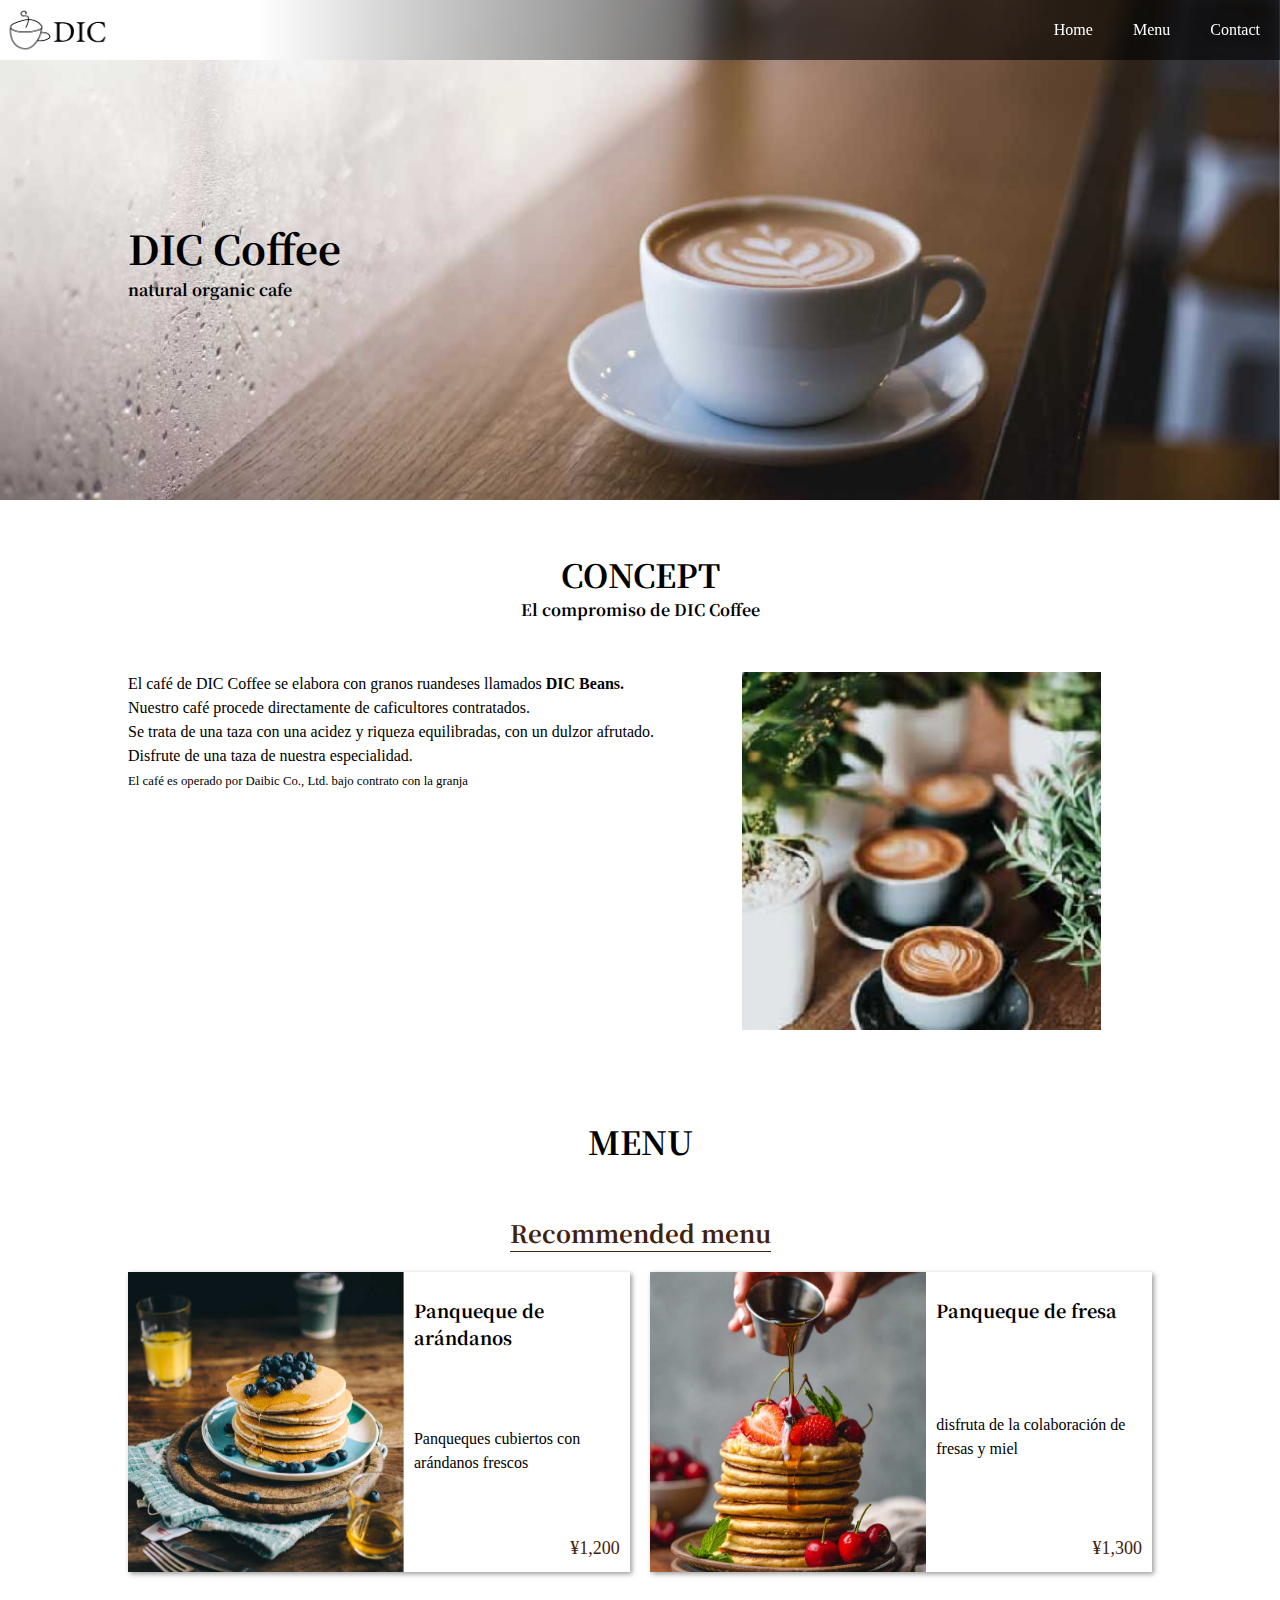
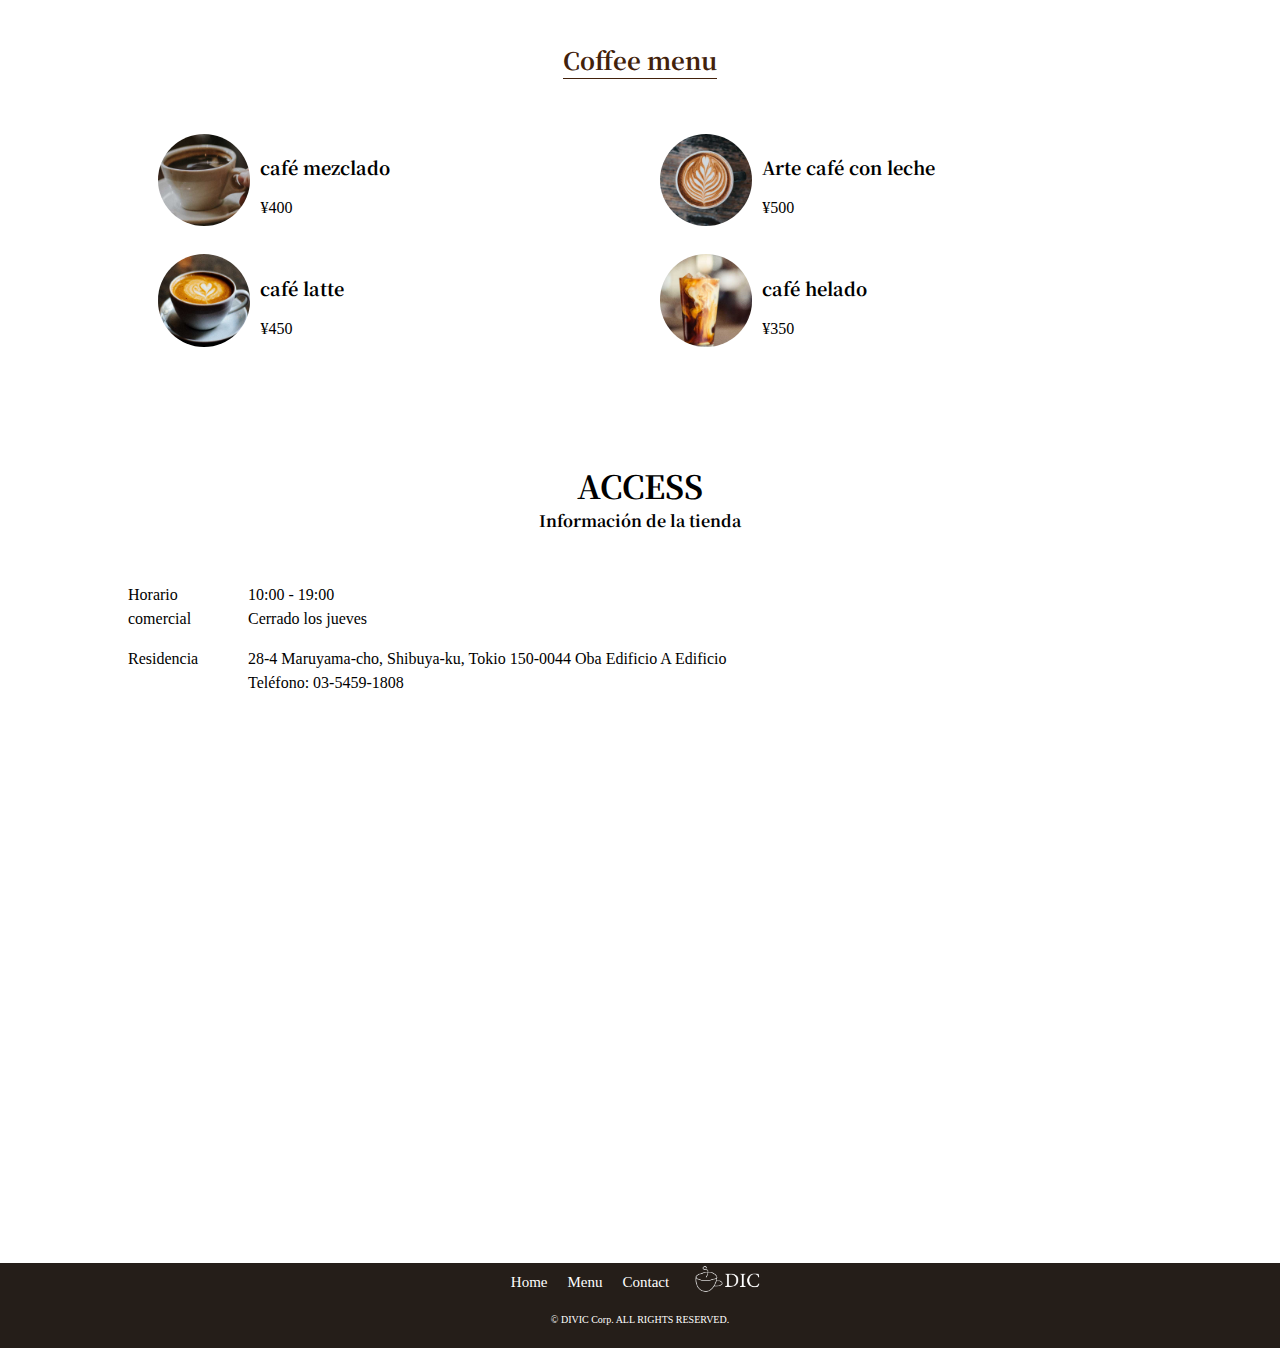
<file: DIC_cafe/index.html>
<!DOCTYPE html>
<html lang="ja">

<head>
    <meta charset="utf-8">
    <title>DIC cafe</title>
    <link href="css/normalize.css" rel="stylesheet">
    <link href="css/main.css" rel="stylesheet">
    <link href="https://fonts.googleapis.com/css2?family=Noto+Serif+JP:wght@400;700&display=swap" rel="stylesheet">
</head>

<body>
    <header>
        <nav class="header_nav">
            <a href="index.html" class="logo"><img src="images/sample_logo_k.png"></a>
            <ul class="global_nav">
                <a href="index.html" class="global_nav_item">
                    <li>Home</li>
                </a>
                <a href="#menu" class="global_nav_item">
                    <li>Menu</li>
                </a>
                <a href="contact.html" class="global_nav_item">
                    <li>Contact</li>
                </a>
            </ul>

        </nav>
        <div class="key section_inner">
            <div>
                <h1>DIC Coffee</h1>
                <p>natural organic cafe</p>
            </div>
        </div>

    </header>
    <section>
        <article class="section_inner">
            <div class="section_title">
                <h1>CONCEPT</h1>
                <p>El compromiso de DIC Coffee</p>
            </div>
            <p class="texto">
                El café de DIC Coffee se elabora con granos ruandeses llamados <strong>DIC Beans.</strong> <br>
                Nuestro café procede directamente de caficultores contratados. <br>
                Se trata de una taza con una acidez y riqueza equilibradas, con un dulzor afrutado. <br>
                Disfrute de una taza de nuestra especialidad. <br>
                <small>El café es operado por Daibic Co., Ltd. bajo contrato con la granja</small>
            </p>
            <img src="images/sample_concept.jpg" class="image_texto">
        </article>

        <article class="section_inner menu_section">
            <h1 class="section_title" id="menu">MENU</h1>
            <section>
                <div class="center">
                    <h1 class="menu_title">Recommended menu</h1>
                </div>
                <ul class="menu_list menu_list_recommended">
                    <li class="menu_item">
                        <div class="menu_item_content">
                            <h2 class="menu_item_title">Panqueque de arándanos</h2>
                            <p>Panqueques cubiertos con arándanos frescos</p>
                            <p class="menu_item_precio">¥1,200</p>
                        </div>
                        <img src="images/sample_pancake1.jpg" class="menu_item_image">
                    </li>
                    <li class="menu_item">
                        <div class="menu_item_content">
                            <h2 class="menu_item_title">Panqueque de fresa</h2>
                            <p>disfruta de la colaboración de fresas y miel</p>
                            <p class="menu_item_precio">¥1,300</p>
                        </div>
                        <img src="images/sample_pancake2.jpg" class="menu_item_image">
                    </li>
            </section>
            <section>
                <div class="center">
                    <h1 class="menu_title">Coffee menu</h1>
                </div>
                <ul class="menu_list coffee_menu">
                    <li class="cafe_menu_lista_item">
                        <div class="caffe_menu_content">
                            <h2 class="menu_item_title">café mezclado</h2>
                            <p class="caffe_menu_precio">¥400</p>
                        </div>
                        <img src="images/sample_cafe1.jpg" class="coffee_menu_image">
                    </li>
                    <li class="cafe_menu_lista_item">
                        <div class="caffe_menu_content">
                            <h2 class="menu_item_title">Arte café con leche</h2>
                            <p class="caffe_menu_precio">¥500</p>
                        </div>
                        <img src="images/sample_cafe2.jpg" class="coffee_menu_image">
                    </li>
                    <li class="cafe_menu_lista_item">
                        <div class="caffe_menu_content">
                            <h2 class="menu_item_title">café latte</h2>
                            <p class="caffe_menu_precio">¥450</p>
                        </div>
                        <img src="images/sample_cafe3.jpg" class="coffee_menu_image">
                    </li>
                    <li class="cafe_menu_lista_item">
                        <div class="caffe_menu_content">
                            <h2 class="menu_item_title">café helado</h2>
                            <p class="caffe_menu_precio">¥350</p>
                        </div>
                        <img src="images/sample_cafe4.jpg" class="coffee_menu_image">
                    </li>
                </ul>
            </section>
        </article>
        <article class="section_inner">
            <div class="section_title">
                <h1>ACCESS</h1>
                <p>Información de la tienda</p>
            </div>
            <dl class="info">
                <dt class="info_title">Horario comercial<br></dt>
                <dd>10:00 - 19:00<br>Cerrado los jueves</dd>
            </dl>
            <dl class="info">
                <dt class="info_title">Residencia<br></dt>
                <dd>28-4 Maruyama-cho, Shibuya-ku, Tokio 150-0044 Oba Edificio A Edificio <br>
                    Teléfono: 03-5459-1808</dd>
            </dl>
            <iframe
                src="https://www.google.com/maps/embed?pb=!1m18!1m12!1m3!1d3241.8621148514217!2d139.69188657578655!3d35.65576867259545!2m3!1f0!2f0!3f0!3m2!1i1024!2i768!4f13.1!3m3!1m2!1s0x60188b55bb707eff%3A0x5f04575eb7aca63e!2s%C5%8Cba%2C%2028-4%20Maruyamach%C5%8D%2C%20Shibuya%20City%2C%20Tokyo%20150-0044%2C%20Jap%C3%B3n!5e0!3m2!1ses!2spy!4v1717947179088!5m2!1ses!2spy"
                width="100%" height="450" style="border:0;" allowfullscreen="" loading="lazy"
                referrerpolicy="no-referrer-when-downgrade"></iframe>
        </article>
    </section>

    <footer class="footer">
        <nav>
            <ul class="footer_nav">
                <a href="index.html" class="footer_nav_item">
                    <li>Home</li>
                </a>
                <a href="#menu" class="footer_nav_item">
                    <li>Menu</li>
                </a>
                <a href="contact.html" class="footer_nav_item">
                    <li>Contact</li>
                </a>
                <a href="index.html" class="footer_nav_item">
                    <li>
                        <img src="images/sample_logo_w.png" class="footer_logo">
                    </li>
                </a>
            </ul>
        </nav>
        <p class="footer_right">© DIVIC Corp. ALL RIGHTS RESERVED.</p>
    </footer>
</body>

</html>
</file>
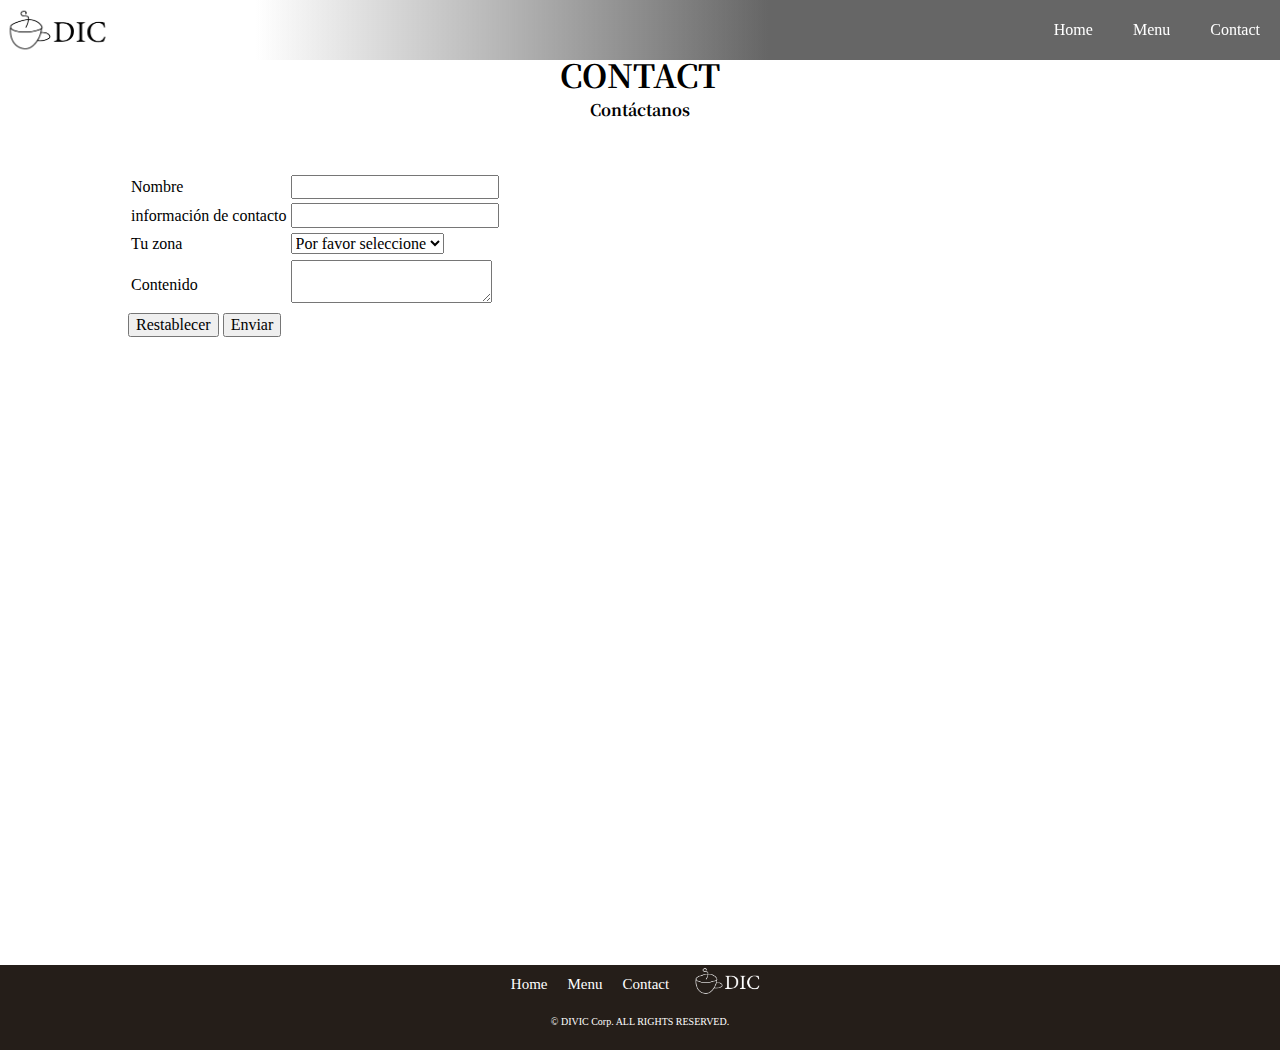
<file: DIC_cafe/contact.html>
<!DOCTYPE html>
<html>

<head>
  <meta charset="utf-8">
  <title>DIC cafe</title>
  <link href="css/normalize.css" rel="stylesheet">
  <link href="css/main.css" rel="stylesheet">
  <link href="https://fonts.googleapis.com/css2?family=Noto+Serif+JP:wght@400;700&display=swap" rel="stylesheet">
</head>

<body>
  <header class="sub_header">
    <nav class="header_nav">
      <a href="index.html" class="logo"><img src="images/sample_logo_k.png"></a>
      <ul class="global_nav">
        <a href="index.html" class="global_nav_item">
          <li>Home</li>
        </a>
        <a href="blueberry_pancakes.html" class="global_nav_item">
          <li>Menu</li>
        </a>
        <a href="contact.html" class="global_nav_item">
          <li>Contact</li>
        </a>
      </ul>
    </nav>
  </header>
  <section class="section_inner">
    <div class="section_title">
      <h1>CONTACT</h1>
      <p>Contáctanos</p>
    </div>
    <form action="#" method="post">
      <table class="contact">
        <tr class="contact_line">
          <td class="contact_sign"><label for="name">Nombre</label></td>
          <td class="contact_input"><input type="text" name="name" id="name"></td>
        </tr>
        <tr class="contact_line">
          <td class="contact_sign"><label for="phonenumber">información de contacto</label></td>
          <td class="contact_input"><input type="tel" name="phonenumber" id="phonenumber"></td>
        </tr>
        <tr class="contact_line">
          <td class="contact_sign"><label for="region">Tu zona</label></td>
          <td>
            <select id="region">
              <option value="0">Por favor seleccione</option>
              <option value="1">Hokkaido</option>
              <option value="2">Tohoku</option>
              <option value="3">Kanto</option>
              <option value="4">Chubu</option>
              <option value="5">Kinki</option>
              <option value="6">China/Shikoku</option>
              <option value="7">Kyushu</option>
            </select>
          </td>
        </tr>
        <tr class="contact_content">
          <td class="contact_sign"><label for="content">Contenido</label></td>
          <td class="contact_input"><textarea name="content" id="content"></textarea></td>
        </tr>
      </table>
      <div class="contact_btn_area">
        <button type="reset">Restablecer</button>
        <button type="submit">Enviar</button>
      </div>
    </form>
  </section>
  <footer class="footer">
    <nav>
      <ul class="footer_nav">
        <a href="index.html" class="footer_nav_item">
          <li>Home</li>
        </a>
        <a href="blueberry_pancakes.html" class="footer_nav_item">
          <li>Menu</li>
        </a>
        <a href="contact.html" class="footer_nav_item">
          <li>Contact</li>
        </a>
        <a href="index.html" class="footer_nav_item">
          <li>
            <img src="images/sample_logo_w.png" class="footer_logo">
          </li>
        </a>
      </ul>
    </nav>
    <p class="footer_right">© DIVIC Corp. ALL RIGHTS RESERVED.</p>
  </footer>
</body>

</html>
</file>
<file: DIC_cafe/css/main.css>
@charset "utf-8";

html {
    height: 100%;
}

body {
    position: relative;
    padding-bottom: 75px;
    min-height: 100%;
}

li {
    list-style: none;
}

p,
ul {
    margin: 0;
    padding: 0;
}

div,
li {
    box-sizing: border-box;
}

.header_nav {
    background: linear-gradient(90deg, #fff 20%, rgba(0, 0, 0, .6) 60%);
    display: flex;
    height: 60px;
    justify-content: space-between;
    align-items: stretch;
    position: fixed;
    top: 0;
    width: 100%;
    z-index: 10;
}

.global_nav_item {
    color: #fff;
    text-decoration: none;
    display: flex;
    align-items: center;
    padding: 0 20px;
}

.global_nav_item:hover {
    background: #fff;
    color: #42210b;
}

.global_nav {
    display: flex;
    align-items: stretch;
    justify-content: flex-end;
}

.logo {
    width: 120px;
    display: flex;
    align-items: center;
}

.logo img {
    width: 100%;
}

.section_inner {
    padding: 50px 10% 30px;
}

.key {
    height: 500px;
    background: center / cover no-repeat url("../images/sample_key.jpg");
    font-family: 'Noto Serif Jp', serif;
    font-weight: bold;
    display: flex;
    flex-direction: column;
    justify-content: center;
}

.key h1 {
    font-size: 2.5rem;
}

.section_title {
    font-family: 'Noto Serif JP', serif;
    font-weight: bold;
    text-align: center;
    margin-bottom: 50px;
}

.menu_title {
    display: inline-block;
    font-family: 'Noto Serif JP', serif;
    text-align: center;
    font-size: 1.5rem;
    color: #42210b;
    border-bottom: solid #42210b 1px;
    margin-bottom: 20px;
}

.center {
    text-align: center;
}

.coffee_menu_image {
    width: 20%;
    border-radius: 50%;
}

.texto {
    float: left;
    width: 60%;

}

.image_texto {
    width: 35%;
}

.menu_list {
    display: flex;
    justify-content: space-between;
    flex-wrap: wrap;
}

.menu_list_recommended {
    padding-bottom: 50px;
}

.menu_item {
    width: 49%;
    display: flex;
    flex-direction: row-reverse;
    box-shadow: 2px 2px 5px rgb(0, 0, 0, 0.4);
    margin-bottom: 20px;
}

.menu_item_content {
    width: 45%;
    padding: 10px;
    display: flex;
    flex-direction: column;
    justify-content: space-between;
    background: #fff;
}

.menu_item_title {
    font-size: 18px;
    font-family: 'Noto Serif JP', serif;
}

.menu_item_precio {
    color: #42210b;
    font-size: 18px;
    text-align: right;
}

.menu_item_image {
    width: 55%;
    object-fit: cover;
    height: 300px;
}

.coffee_menu {
    background: #fff;
    padding: 20px;
}

.cafe_menu_lista_item {
    width: 49%;
    display: flex;
    flex-direction: row-reverse;
    align-items: center;
    padding: 10px;
}

.caffe_menu_content {
    width: 80%;
    padding: 10px;
}

.info {
    display: flex;
}

.info_title {
    width: 80px;
}

.footer {
    width: 100%;
    background: #251e19;
    position: absolute;
    bottom: -75px;
    padding-bottom: 10px;
    height: 75px;
}

.footer_nav {
    display: flex;
    justify-content: center;
    margin-bottom: 10px;
}

.footer_nav_item {
    padding: 0 10px;
    display: flex;
    flex-direction: column;
    justify-content: center;
    color: white;
    text-decoration: none;
    font-size: 15px;
}

.footer_logo {
    width: 80px;
}

.footer_right {
    color: white;
    text-align: center;
    font-size: 10px
}

.menu_section {
    background: url(../images/sample_menu_bg.jpg);
    background-size: 100%;
    background-attachment: fixed;
}
</file>
